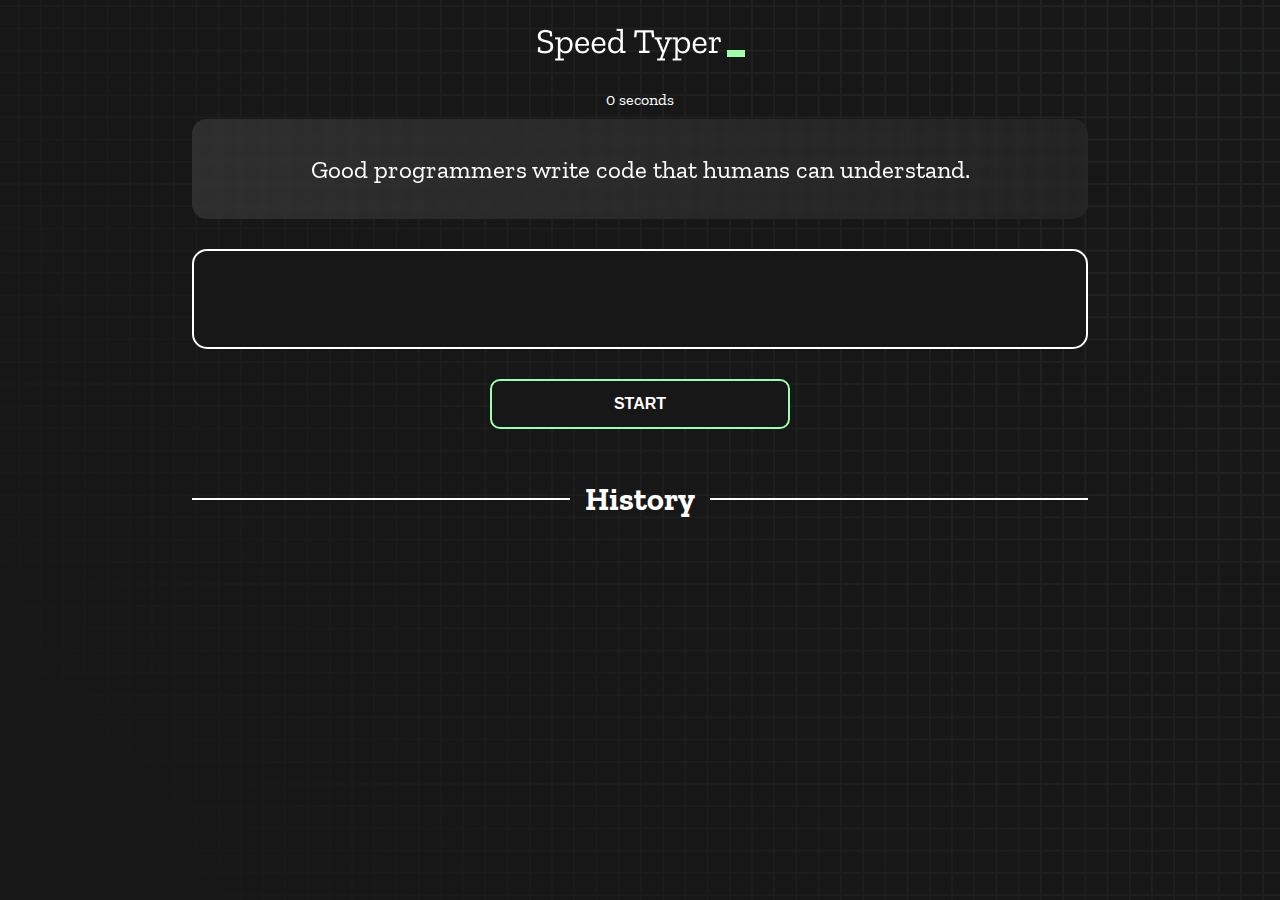
<file: index.html>
<!DOCTYPE html>
<html lang="en">
  <head>
    <meta charset="UTF-8" />
    <meta http-equiv="X-UA-Compatible" content="IE=edge" />
    <meta name="viewport" content="width=device-width, initial-scale=1.0" />
    <title>Speed Monster - Type Speed Tester</title>
    <link rel="stylesheet" href="styles.css" />
    <link rel="preconnect" href="https://fonts.googleapis.com" />
    <link rel="preconnect" href="https://fonts.gstatic.com" crossorigin />
    <link
      href="https://fonts.googleapis.com/css2?family=Zilla+Slab:wght@300;400;500&display=swap"
      rel="stylesheet"
    />
  </head>
  <body>
    <h1 class="title"><img src="logo.png" /></h1>
    <div id="show-time">0 seconds</div>

    <div class="box-container">
      <div id="question"></div>

      <div id="display" class="inactive"></div>

      <div class="buttons">
        <button id="starts">START</button>
      </div>

      <div class="divider-container">
        <div class="line"></div>
        <h1 class="title2">History</h1>
        <div class="line"></div>
      </div>
      <div id="histories"></div>
    </div>

    <div id="countdown"></div>
    <div id="modal-background" class="hidden"></div>
    <div id="result" class="hidden result-container"></div>

    <script src="history.js"></script>
    <script src="script.js"></script>
  </body>
</html>
</file>
<file: styles.css>
* {
  padding: 0;
  margin: 0;
  box-sizing: border-box;
}

body {
  background-image: url("bg.png");
  background-size: cover;
  background-position: left top;
  font-family: "Zilla Slab", serif;
}

.box-container {
  width: 70%;
  margin: 0 auto;
}

#question {
  height: 100px;
  display: flex;
  align-items: center;
  justify-content: center;
  color: white;
  font-size: 25px;
  border-radius: 15px;
  background: rgb(255, 255, 255);
  background: linear-gradient(
    92.49deg,
    rgba(255, 255, 255, 0.1) 0.18%,
    rgba(255, 255, 255, 0.05) 99.85%
  );
  backdrop-filter: blur(5px);
  margin-bottom: 30px;
}

#display {
  height: 100px;
  display: flex;
  flex-wrap: wrap;
  align-items: center;
  padding: 0 2rem;
  color: white;
  font-size: 32px;
  background-color: #171717;
  border: 2px solid #9dffad;
  border-radius: 15px;
}

#countdown {
  position: fixed;
  height: 100vh;
  width: 100vw;
  background-color: rgba(0, 0, 0, 0.8);
  top: 0;
  left: 0;
  display: flex;
  align-items: center;
  justify-content: center;
  font-size: 3rem;
  color: white;
  display: none;
}
#result {
  position: fixed;
  top: 45%; 
  left: 50%;
  transform: translate(-50%, -50%);
  height: 250px;
  width: 400px;
  background-color: #171717;
  border-radius: 15px;
  border: 2px solid #9dffad;
  color: white;
  text-align: center;
  padding: 2rem;
}
#show-time{
  text-align: center;
  color: white;
  margin: 10px 0;
}

.green {
  color: #9dffad;
}
.red {
  color: #eb6565;
}
.bold {
  font-weight: 700;
}
.inactive {
  border: 2px solid white !important;
}
.hidden {
  display: none;
}
.title {
  text-align: center;
  color: white;
  margin: 20px 0;
}

.divider-container {
  height: 80px;
  display: flex;
  justify-content: center;
  align-items: center;
  gap: 15px;
  margin: 0 auto;
}

.line {
  height: 2px;
  background: white;
  width: 100%;
}

.title2 {
  color: white;
  display: block;
}

.buttons {
  display: flex;
  justify-content: center;
  margin: 30px 0;
}
button {
  padding: 10px 20px;
  border: none;
  font-size: 16px;
  font-weight: bold;
  width: 300px;
  height: 50px;
  color: white;
  background-color: #171717;
  border-radius: 10px;
  border: 2px solid #9dffad;
  cursor: pointer;
}

#histories {
  width: 100%;
  display: flex;
  flex-wrap: wrap;
  justify-content: center;
}

.card {
  width: 30%;
  height: 200px;
  /* padding: 40px; */
  display: flex;
  justify-content: center;
  align-items: center;
  flex-direction: column;
  padding: 20px 30px;
  margin: 10px;
  color: white;
  border-radius: 15px;
  background: rgb(255, 255, 255);
  background: linear-gradient(
    92.49deg,
    rgba(255, 255, 255, 0.1) 0.18%,
    rgba(255, 255, 255, 0.05) 99.85%
  );
  backdrop-filter: blur(5px);
  margin-bottom: 30px;
}

.card h3{
  text-align: center;
}

#modal-background {
  background: rgb(255, 255, 255);
  background: linear-gradient(
    92.49deg,
    rgba(255, 255, 255, 0.1) 0.18%,
    rgba(255, 255, 255, 0.05) 99.85%
  );
  backdrop-filter: blur(5px);
  height: 100vh;
  width: 100%;
  position: fixed;
  top: 0;
}

@media only screen and (max-width: 700px) {
  .box-container {
    padding: 0 20px;
    width: 100%;
  }
  #question{
    text-align: center;
    font-size: 20px;
  }
  #display{
    font-size: 20px;
  }
  #histories{
    flex-wrap: wrap;
  }
  .card {
    flex-direction: column;
    height: 100%;
    width: 100%;
    
  }
}
</file>
